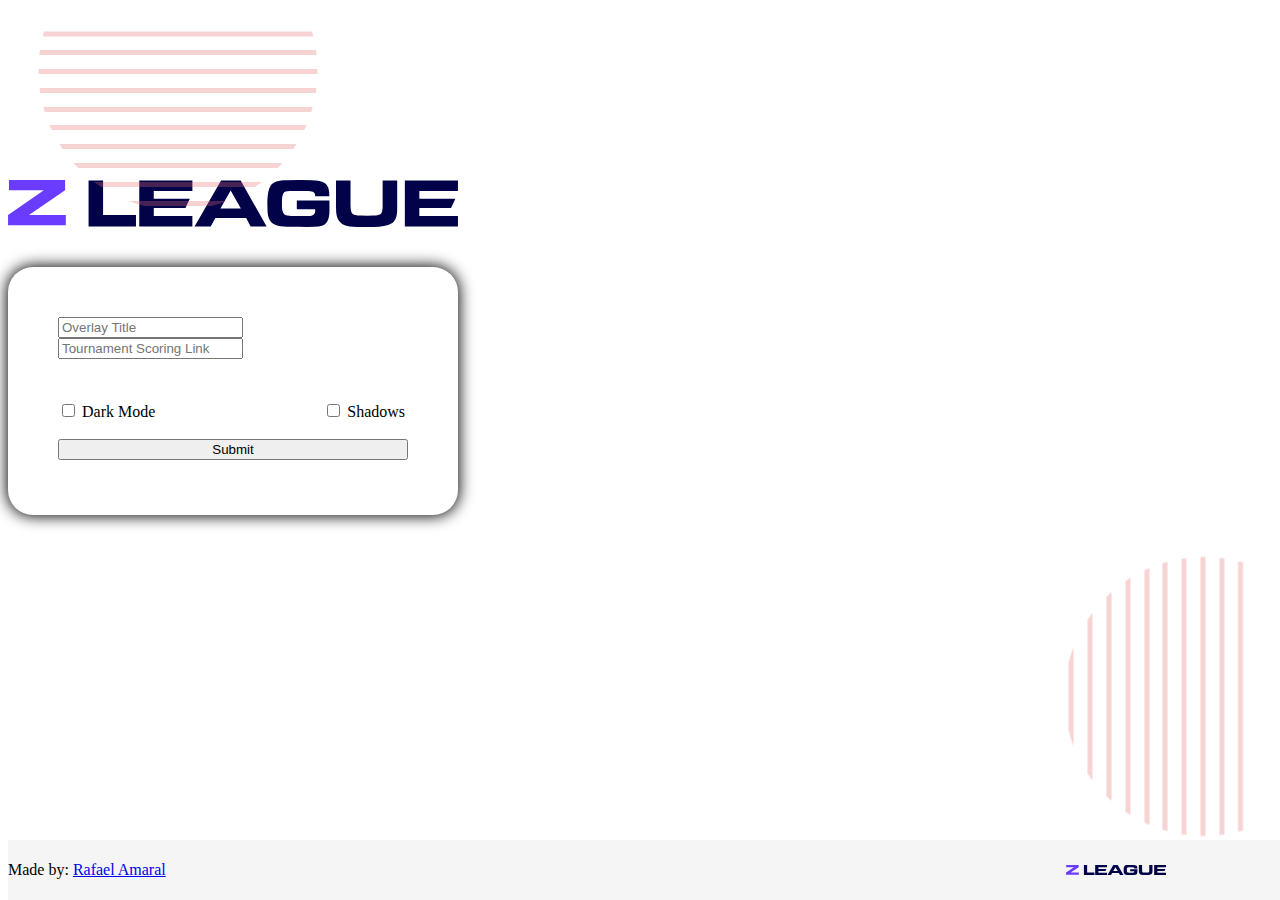
<file: index.html>
<!doctype html>
<html lang="pt">

  <head>
    <!-- Required meta tags -->
    <meta charset="utf-8">
    <meta name="viewport" content="width=device-width, initial-scale=1, shrink-to-fit=no">
    <!-- Bootstrap CSS -->
    <link rel="stylesheet" href="https://cdn.jsdelivr.net/npm/bootstrap@4.6.0/dist/css/bootstrap.min.css" integrity="sha384-B0vP5xmATw1+K9KRQjQERJvTumQW0nPEzvF6L/Z6nronJ3oUOFUFpCjEUQouq2+l" crossorigin="anonymous">
    <!-- CSS -->
    <link rel="stylesheet" href="css/style.css">
    <title>Z Overlay | Home</title>
    <link rel="icon" href="img/favicon.png" type="image/x-icon"/>
    <link rel="shortcut icon" href="img/favicon.png" type="image/x-icon"/>
  </head>

  <body>
    <div class="container-fluid" id="link-container">
      <div class="row">
        <div class="col-md"></div>
        <div class="col-md-3">
          <img src="img/zleague-logo.svg" alt="zleague-logo" style="width: 450px;">
        </div>
        <div class="col-md"></div>
      </div>
      <br><br>
      <div class="row">
          <div class="col-md"></div>
          <div class="col-md-3">
              <form id="frmLink">
                  <input type="text" class="form-control" id="inTitle" placeholder="Overlay Title" name="title" required><br>
                  <input type="text" class="form-control" id="inLink" placeholder="Tournament Scoring Link" name="link" required>
                  <p style="color: red; font-size: small; visibility: hidden;" id="error">Enter the address of your division's table.</p>
                  <input type="checkbox" id="inDM" name="dm"> Dark Mode
                  <input type="checkbox" id="inShadow" name="shadow" style="margin-left: 48%;"> Shadows<br><br>
                  <input type="submit" class="btn btn-dark" id="btnLink" value="Submit" style="width: 100%;">
              </form>
          </div>
          <div class="col-md"></div>
      </div>
    </div>

    <img src="img/lined-circle.png" alt="" class="circle-top">
    <img src="img/lined-circle.png" alt="" class="circle-bottom">

    <footer class="footer">
      <div class="container">
        <span class="text-muted">Made by: <a href="http://instagram.com/rafa.amrl" target="_blank">Rafael Amaral</a></span>
        <a href="https://www.zleague.gg/home" target="_blank"><img src="img/zleague-logo.svg" alt="zleague-logo" style="width: 100px;margin-left: 70%;"></a>
      </div>
    </footer>
  </body>

  <script src="js/script.js"></script>
  <!-- Option 1: jQuery and Bootstrap Bundle (includes Popper) -->
  <script src="https://code.jquery.com/jquery-3.5.1.slim.min.js" integrity="sha384-DfXdz2htPH0lsSSs5nCTpuj/zy4C+OGpamoFVy38MVBnE+IbbVYUew+OrCXaRkfj" crossorigin="anonymous"></script>
  <script src="https://cdn.jsdelivr.net/npm/bootstrap@4.6.0/dist/js/bootstrap.bundle.min.js" integrity="sha384-Piv4xVNRyMGpqkS2by6br4gNJ7DXjqk09RmUpJ8jgGtD7zP9yug3goQfGII0yAns" crossorigin="anonymous"></script>

</html>
</file>
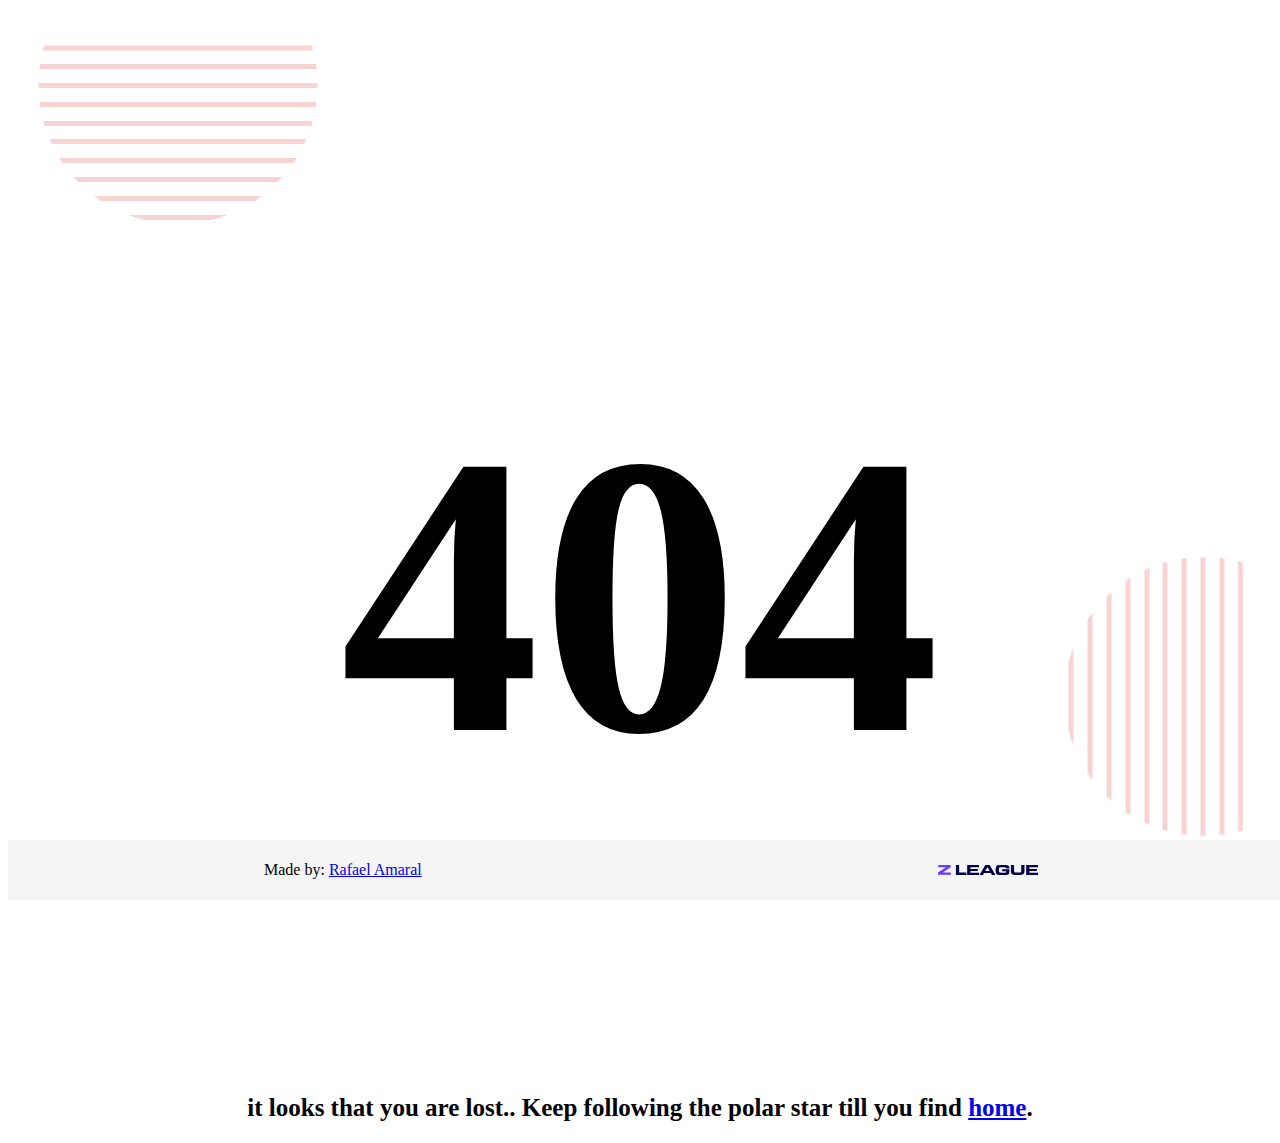
<file: overlay.html>
<!DOCTYPE html>
<html lang="pt">
<head>
<!-- CSS -->
  <link rel="stylesheet" href="css/overlay-style.css">
  <title>Z Overlay | </title>
  <link rel="icon" href="img/favicon.png" type="image/x-icon"/>
  <link rel="shortcut icon" href="img/favicon.png" type="image/x-icon"/>
</head>

<body>
  <div class="divStandings">
      <div class="divInfo">
        <h1 id="title">LOADING</h1>
        <h1 id="countdown">LOADING: <br> 00:00:00</h1>
      </div>
      <div class="divTable">
          <table class="table" id="table">
            <thead class="header" id="thead">
              <tr>
                <th id="h0" rowspan="2">#</th>
                <th id="h1" rowspan="2">NAME</th>
                <th id="h2" class="borderGames padding">GAMES</th>
                <th id="h3" rowspan="2">WINS</th>
                <th id="h4" colspan="2">BEST OF 2 GAMES</th>
                <th id="h5" rowspan="2">KD</th>
                <th id="h6" class="borderTotal padding">TOTAL</th>
              </tr>
              <tr>
                <th id="h7">PLAYED</th>
                <th id="h8" class="padding">KILLS</th>
                <th id="h9" class="padding">PLACEMENT</th>
                <th id="h10" class="borderPoints">POINTS</th>
              </tr>
            </thead>
            <tbody id="tbody">
                <tr>
                    <td>0</td>
                    <td><div style="width: 115px; overflow: hidden;">LOADING</div></td>
                    <td>00</td>
                    <td>00</td>
                    <td>00</td>
                    <td>00</td>
                    <td>0.00</td>
                    <td class="borderLeft">00</td>
                </tr>
                <tr>
                  <td>0</td>
                  <td><div style="width: 115px; overflow: hidden;">LOADING</div></td>
                  <td>00</td>
                  <td>00</td>
                  <td>00</td>
                  <td>00</td>
                  <td>0.00</td>
                  <td class="borderLeft">00</td>
              </tr>
              <tr>
                <td>0</td>
                <td><div style="width: 115px; overflow: hidden;">LOADING</div></td>
                <td>00</td>
                <td>00</td>
                <td>00</td>
                <td>00</td>
                <td>0.00</td>
                <td class="borderLeft">00</td>
            </tr>
            </tbody>
          </table>
      </div>
  </div>
</body>
<script src="js/overlay-script.js"></script>
</html>
</file>
<file: css/style.css>
body {
  overflow: hidden;
}

#link-container {
  position: absolute;
  top: 20%;
}

#btnLink {
  width: 50%;
  margin-bottom: 5px;
}

#frmLink {
  position: relative;
  border-radius: 25px;
  background: #fff;
  padding: 50px;
  box-shadow: 0px 0px 15px 1px #000;
}

.footer {
  position: absolute;
  bottom: 0;
  width: 100%;
  height: 60px; /* Set the fixed height of the footer here */
  line-height: 60px; /* Vertically center the text there */
  background-color: #f5f5f5;
}

.circle-top {
  position: absolute;
  transform: rotate(180deg);
  margin-top: -6%;
  left: 3%;
}

.circle-bottom {
  transform: rotate(-90deg);
  position: absolute;
  bottom: 0;
  right: 0;
  margin-right: -5%;
  margin-bottom: 5%;
}
</file>
<file: css/overlay-style.css>
body {
  background: white;
  font-family: Arial, Helvetica, sans-serif;
  font-weight: normal;
  margin: 0px auto;
  overflow: hidden;
}

.divInfo {
  font-weight: bold;
  color: #020248;
  padding-left: 30px;
  padding-top: 10px;
  display: inline-block;
}

#title {
  float: left;
  position: fixed;
  background-color: white;
  padding: 25px;
  border-radius: 15px;
  width: 787px;
  overflow: hidden;
  box-shadow: 0px 0px 15px 0.5px #000;
}

#countdown {
  float: right;
  padding: 20px;
  margin-top: 21px;
  margin-left: 617px;
  color: white;
  position: fixed;
  background-color: #eaac8b;
  border-radius: 15px;
  width: 180px;
  overflow: hidden;
  text-align: center;
  font-size: 20px;
  height: 48px;
}

.divTable {
  margin-left: 30px;
  margin-top: 125px;
  width: 500px;
}

table {
  font-size: 20px;
  font-weight: normal;
  color: #020248;
  background-color: white;
  border-radius: 15px;
  padding: 25px;
  text-align: center;
  border-collapse: collapse;
  padding: 25px;
  width: 100%;
  overflow: hidden;
  word-wrap: break-word;
  box-shadow: 0px 0px 15px 0.5px #000;
}

th {
  border-width: 0px 1px 2px 0px; /* top right bottom left */
  border-color: #020248 rgb(145, 145, 145) #020248 #020248;
  border-style: solid;
}

.borderGames {
  border-width: 0px 1px 0px 0px; /* top right bottom left */
}

.borderTotal {
  border-width: 0px 0px 0px 0px; /* top right bottom left */
}

.borderPoints {
  border-width: 0px 0px 2px 0px; /* top right bottom left */
}

.padding {
  padding-top: 15px;
  padding-left: 15px;
  padding-right: 15px;
}

td {
  border-width: 1px 1px 0px 0px; /* top right bottom left */
  border-color: rgb(145, 145, 145) rgb(145, 145, 145) rgb(145, 145, 145)
    rgb(145, 145, 145);
  border-style: solid;
  padding: 25px;
}

.borderLeft {
  border-width: 1px 0px 0px 0px; /* top right bottom left */
}
</file>
